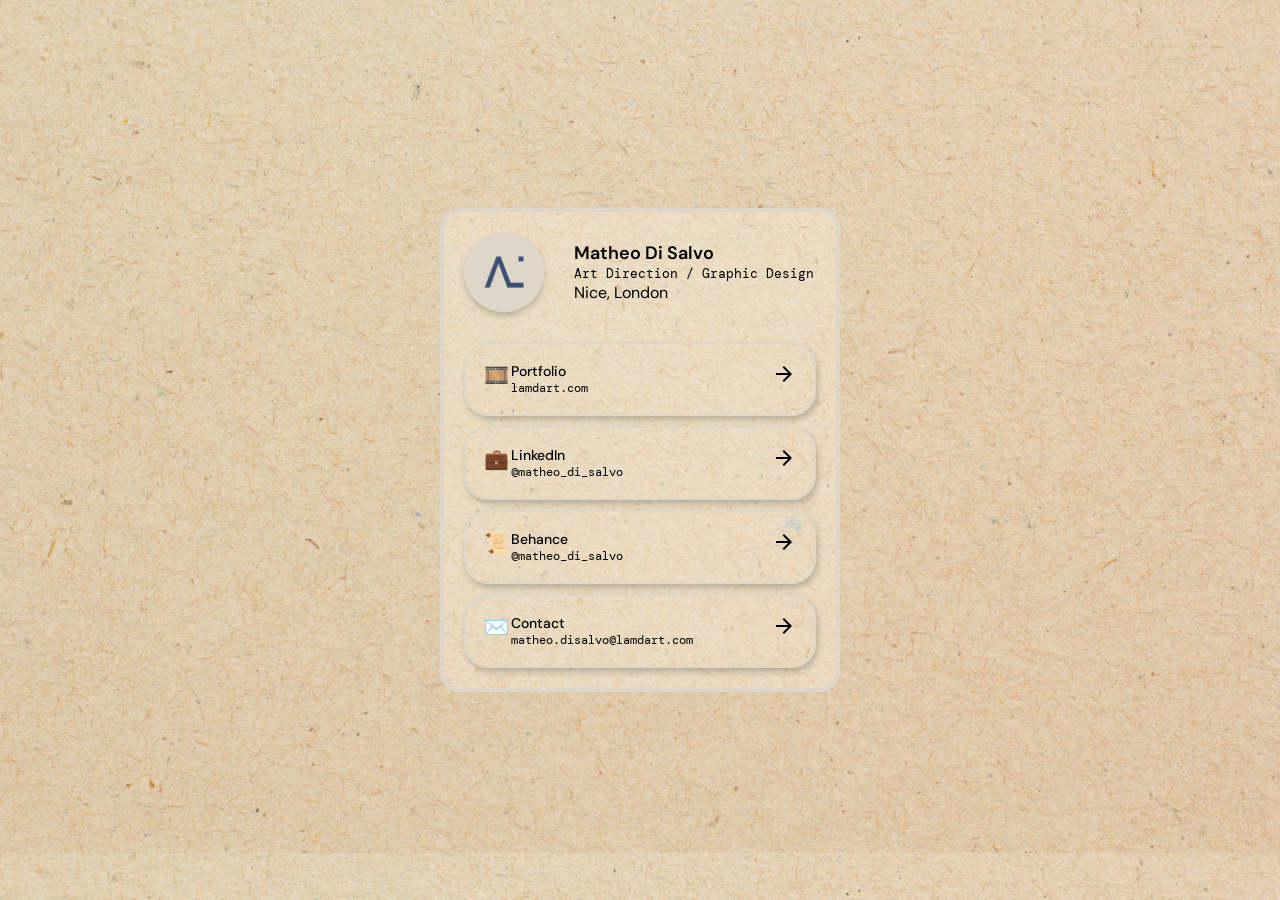
<file: index.html>
<!DOCTYPE html>
<html lang="fr">
<head>
  <meta charset="UTF-8">
  <meta name="viewport" content="width=device-width, initial-scale=1.0">
  <title>Carte profil</title>
  <link href="https://fonts.googleapis.com/css2?family=DM+Sans:wght@400;500;600&family=DM+Mono&display=swap" rel="stylesheet">
  <link rel="stylesheet" href="style.css">
  <link rel="stylesheet" href="https://fonts.googleapis.com/css2?family=Material+Symbols+Outlined:opsz,wght,FILL,GRAD@20..48,100..700,0..1,-50..200&icon_names=arrow_forward" />
</head>
<body>

  <div class="carte">

    <div class="entete">
      <img class="avatar" src="./images/LamdaLogoResTanBlue.png" alt="photo de profil">
      <div class="entete-texte">
        <h1>Matheo Di Salvo</h1>
        <p>Art Direction / Graphic Design</p>
        </p>Nice, London</p>
      </div>
    </div>

    <div class="separateur"></div>
    

    <div class="liste-liens">

      <a href="#" class="lien">
        <div class="lien-icone">🎞️</div>
        <div class="lien-texte">
          <span>Portfolio</span>
          <small>lamdart.com</small>
        </div>
        <span class="material-symbols-outlined">arrow_forward</span>
      </a>

      <a href="#" class="lien">
        <div class="lien-icone">💼</div>
        <div class="lien-texte">
          <span>LinkedIn</span>
          <small>@matheo_di_salvo</small>
        </div>
        <span class="material-symbols-outlined">arrow_forward</span>
      </a>

      <a href="#" class="lien">
        <div class="lien-icone">📜</div>
        <div class="lien-texte">
          <span>Behance</span>
          <small>@matheo_di_salvo</small>
        </div>
        <span class="material-symbols-outlined">arrow_forward</span>
      </a>

      <a href="#" class="lien">
        <div class="lien-icone">✉️</div>
        <div class="lien-texte">
          <span>Contact</span>
          <small>matheo.disalvo@lamdart.com</small>
        </div>
        <span class="material-symbols-outlined">arrow_forward</span>
      </a>

    </div>

  </div>

</body>
</html>
</file>
<file: style.css>
* {
  margin: 0;
  padding: 0;
  box-sizing: border-box;
}

a {
  text-decoration: none;
  color: inherit;
}

/* ---- PAGE ----
   display: flex permet de centrer la carte.
   Sans ça, justify-content et align-items ne fonctionnent pas.
   justify-content centre sur l'axe horizontal.
   align-items centre sur l'axe vertical. */
body {
  display: flex;
  font-family: 'DM Sans', sans-serif;
  min-height: 100vh;
  justify-content: center;
  align-items: center;
  background-image: url("images/Sfondo.png");
  background-size: contain;
}


/* ---- CARTE ----
   Ajouter display flex pour que les blocs s'empilent verticalement. */
.carte {
  /* à compléter */
  flex-direction: ;
  align-items: ;
  gap: ;
  width: 400px;
  padding: 20px;
  border: 4px solid #DED6C8;
  background-color: rgba(255, 247, 234, 0.3); 
  border-radius: 20px;
}

/* ---- ENTETE ----
   Ajouter display flex pour mettre la photo et le texte côte à côte. */
.entete {
  display: flex;
  background-color: ;
  align-items: center;
  gap: 20px;
  width: 100%;
}

.avatar {
  width: 80px;
  height: 80px;
  border-radius: 50%;
  object-fit: cover;
  border: 4px solid #DED6C8;
  box-shadow: 0 4px 6px rgba(0, 0, 0, .2);
}

/* ---- ENTETE TEXTE ----
   Ajouter display flex pour empiler le nom et la bio. */
.entete-texte {
  margin-left: 10px;
  flex-direction: ;
  gap: ;
}

.entete-texte h1 {
  font-size: 18px;
  font-weight: 600;
  color: ;
}

.entete-texte p {
  font-family: 'DM Mono', monospace;
  font-size: 13px;
  color: ;
}


/* ---- SEPARATEUR ---- */
.separateur {
  width: 100%;
  height: 30px;
  background-color: ;
}


/* ---- LISTE DE LIENS ----
   Ajouter display flex pour empiler les boutons. */
.liste-liens {display: flex;
  /* à compléter */
  flex-direction: column;
  gap: 10px;
  width: 100%;
}


/* ---- LIEN ----
   Ajouter display flex pour aligner icône, texte et flèche sur une ligne. */
.lien {
  display: flex;
  align-items: ;
  gap: ;
  padding: 18px;
  border: 2px solid #DED6C8;
  box-shadow: 2px 4px 6px rgba(0, 0, 0, 0.2);
  background-color: ;
  border-radius: 25px;
  transition-duration: 0.4s;
}

.lien:hover{
  background-color: #DED6C8;
}



.lien-icone {
  font-size: 20px;
  width: 32px;
}

/* ---- LIEN TEXTE ----
   Ajouter display flex pour empiler le titre et l'url. */
.lien-texte {
  display: flex;
  flex-direction: column;
  gap: ;
  width: 100%;
}

.lien-texte span {
  font-size: 14px;
  font-weight: 500;
  color: ;
}

.lien-texte small {
  font-family: 'DM Mono', monospace;
  font-size: 12px;
  color: ;
}

.lien-fleche {
  display: flex;
  align-items: center;
  color: #ffffff;
}
</file>
